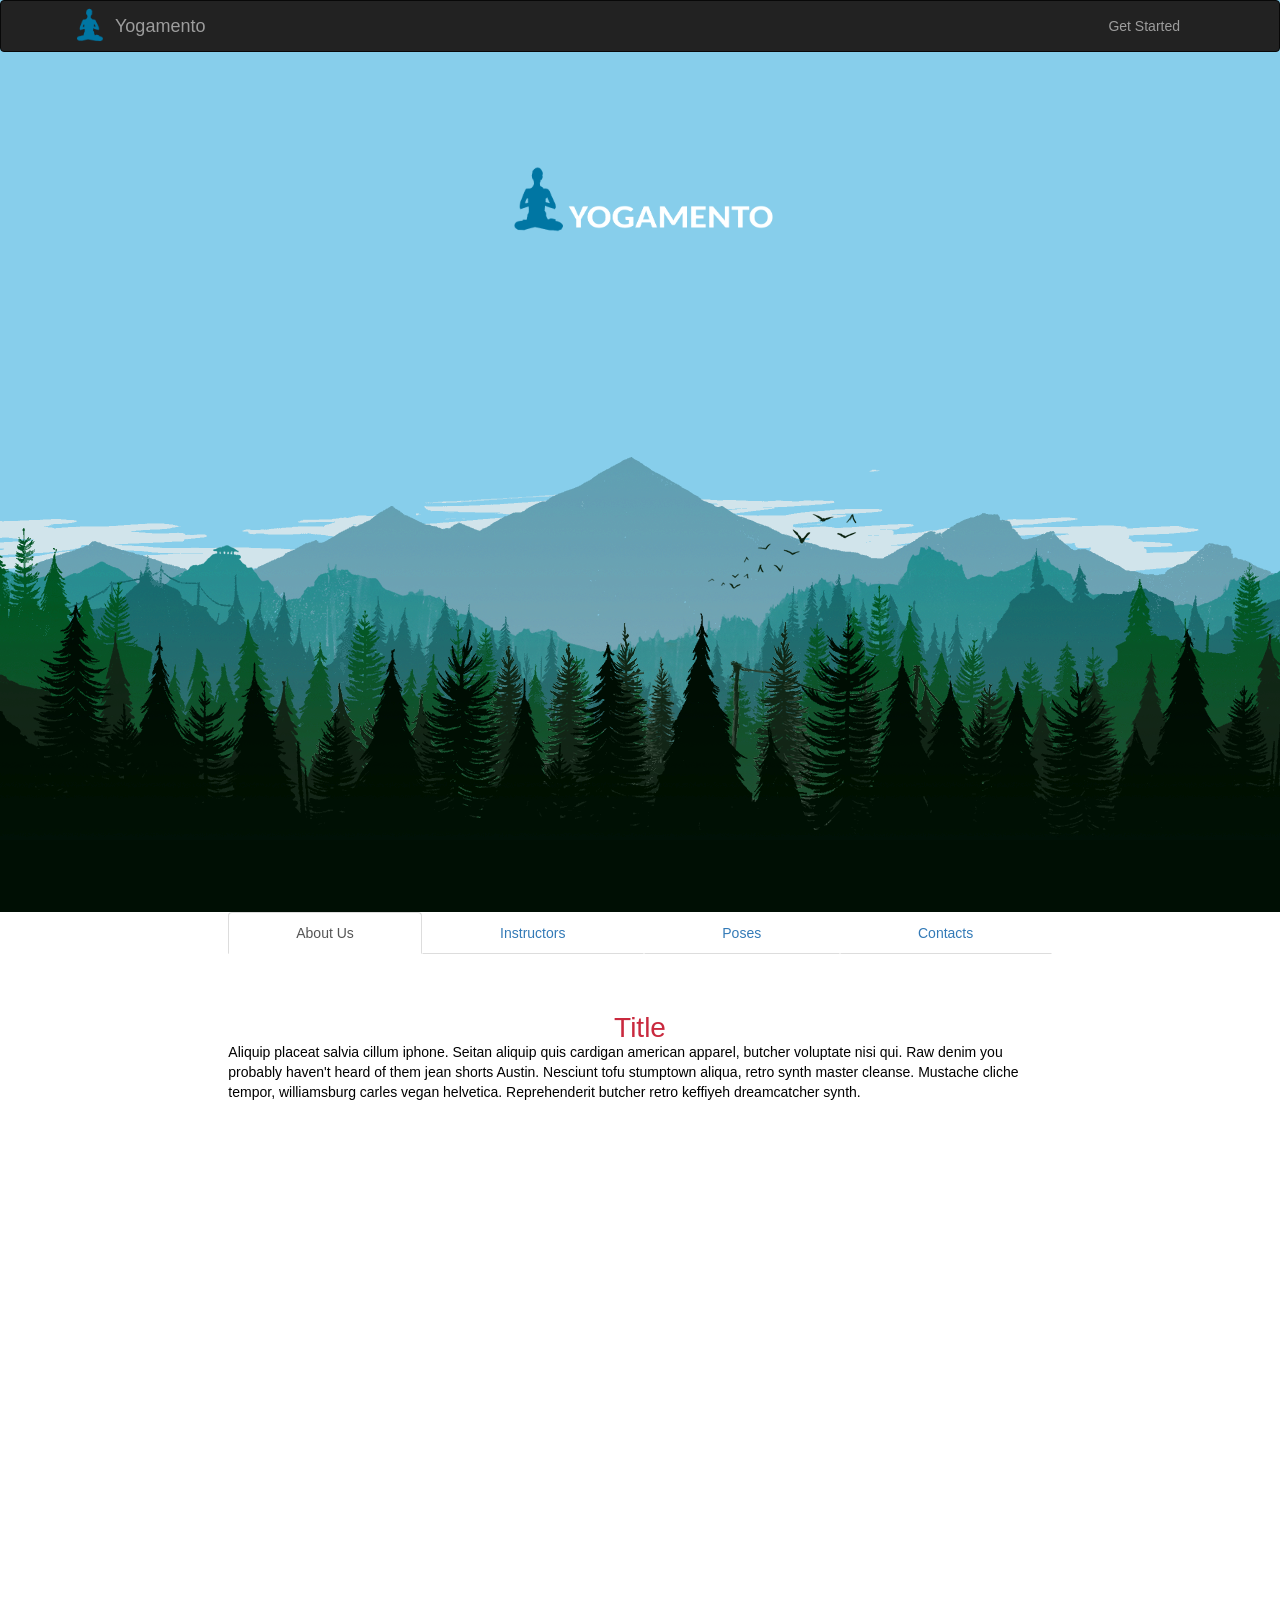
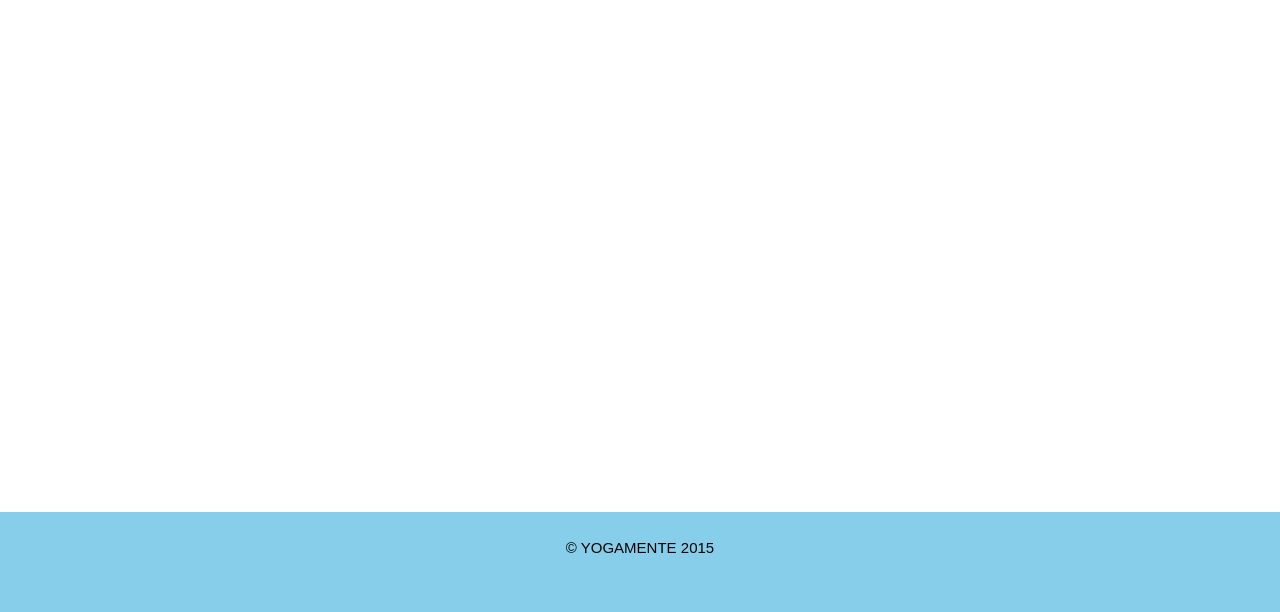
<file: index.html>
<!DOCTYPE html>

<html lang="en">
	<head>
		
		<title>Yogamento</title>
		<meta charset="utf-8">

		

		<link rel="shortcut icon" href="img/icon4.png">
		
		
		 <link rel="stylesheet" type="text/css" href="css/style.css">
          <link rel="stylesheet" type="text/css" href="css/bootstrap.min.css">
		<link rel="stylesheet" href="firewatch3.css?reload=7" type="text/css" media="screen" charset="utf-8">
		
		<link rel="stylesheet" href="css/camponav.css">
		<meta name="viewport" content="width=device-height">
		
						
	</head>
     
     <nav class="navbar navbar-inverse  ">
    <div class="container">
      <!-- Brand and toggle get grouped for better mobile display -->
      <div class="navbar-header">
        <button type="button" class="navbar-toggle collapsed" data-toggle="collapse" data-target="#bs-example-navbar-collapse-1" aria-expanded="false">
          <span class="sr-only">Toggle navigation</span>
          <span class="icon-bar"></span>
          <span class="icon-bar"></span>
          <span class="icon-bar"></span>
        </button>
        <a class="navbar-brand" href="#" ><img src="img/icon4.png" style="max-width:40px; margin-top: -11px; margin-right: -10px;"></a>
           <a class="navbar-brand" href="#" >Yogamento</a>
      </div>
      <!-- Collect the nav links, forms, and other content for toggling -->
      <div class="collapse navbar-collapse navbar-right" id="bs-example-navbar-collapse-1">
        <ul class="nav navbar-nav">
          <li >
            <a  href="#ProductDetailTabs" >Get Started</a>
          </li>
          
     
        </ul>
      </div>
      <!-- /.navbar-collapse -->
    </div>
    <!-- /.container-fluid -->
  </nav>
     
     
     
	<body class="firewatch">

         <h1 id="yogamentelogo">Yogamente</h1>
         
		<div>
			<div id="parallax">
				<div class="parallax_layer" id="layer-0"></div>
				<div class="parallax_layer" id="layer-1"></div>
				<div class="parallax_layer" id="layer-2"></div>
				<div class="parallax_layer" id="layer-3"></div>
				<div class="parallax_layer" id="layer-4"></div>
				<div class="parallax_layer" id="layer-5"></div>
				<div class="parallax_layer" id="layer-6"></div>
			</div>
         </div>
		
         <div id="main">
				
              
				
              <div class="container-fluid">
                    <div class="row">
                         <div class="col-md-2 col-sm-0 margin"></div>
                         <div class="col-md-8 col-sm-12 water">
                         
                              <div>

  <!-- Nav tabs -->
  <ul class="nav nav-tabs nav-justified" id="ProductDetailTabs" >
    <li class="active"><a data-toggle="tab" href="#sectionA" id="sectionA1">About Us</a>
    </li>
    <li><a data-toggle="tab" href="#sectionB" id="sectionB2">Instructors</a>
    </li>
    <li><a data-toggle="tab" href="#sectionC" id="sectionC3">Poses</a>
    </li>
     <li><a data-toggle="tab" href="#sectionD" id="sectionD4">Contacts</a>
    </li>
  </ul>
  <div class="tab-content" id="ProductDetailsContent">
    <div id="sectionA" class="tab-pane pad fade in active">
      <h3>Title</h3>
      <p>Aliquip placeat salvia cillum iphone. Seitan aliquip quis cardigan american apparel, butcher voluptate nisi qui. Raw denim you probably haven't heard of them jean shorts Austin. Nesciunt tofu stumptown aliqua, retro synth master cleanse. Mustache
        cliche tempor, williamsburg carles vegan helvetica. Reprehenderit butcher retro keffiyeh dreamcatcher synth.</p>
    </div>
    <div id="sectionB" class="tab-pane pad fade">
      <h3>Title</h3>
      <p>Vestibulum nec erat eu nulla rhoncus fringilla ut non neque. Vivamus nibh urna, ornare id gravida ut, mollis a magna. Aliquam porttitor condimentum nisi, eu viverra ipsum porta ut. Nam hendrerit bibendum turpis, sed molestie mi fermentum id. Aenean
        volutpat velit sem. Sed consequat ante in rutrum convallis. Nunc facilisis leo at faucibus adipiscing.</p>
    </div>
    <div id="sectionC" class="tab-pane pad fade">
      <h3>Title</h3>
      <p>WInteger convallis, nulla in sollicitudin placerat, ligula enim auctor lectus, in mollis diam dolor at lorem. Sed bibendum nibh sit amet dictum feugiat. Vivamus arcu sem, cursus a feugiat ut, iaculis at erat. Donec vehicula at ligula vitae venenatis.
        Sed nunc nulla, vehicula non porttitor in, pharetra et dolor. Fusce nec velit velit. Pellentesque consectetur eros.</p>
    </div>
         <div id="sectionD" class="tab-pane pad fade">
      <h3>Title</h3>
      <p>Vestibulum nec erat eu nulla rhoncus fringilla ut non neque. Vivamus nibh urna, ornare id gravida ut, mollis a magna. Aliquam porttitor condimentum nisi, eu viverra ipsum porta ut. Nam hendrerit bibendum turpis, sed molestie mi fermentum id. Aenean
        volutpat velit sem. Sed consequat ante in rutrum convallis. Nunc facilisis leo at faucibus adipiscing.</p>
    </div>
  </div>

</div>
                         
                         
                         </div>
                         <div class="col-md-2 col-sm-0 margin"></div>
                   </div>
              
              </div>

				<footer>
	              <div id="footer">
					<p id="cpr">© Yogamente 2015</p>
                     </div>
				</footer>
			
			</div>
         
			
         
         
		<!--Scripts-->	
         
 		<script src="js/jquery-1.11.0.min.js"></script>
		<script src="js/jquery-migrate-1.2.1.min.js"></script>
         <script src="js/bootstrap.min.js"></script>

		<script src="js/jquery.mousewheel.js" type="text/javascript"></script>
		<script src="js/jquery.simplr.smoothscroll.js"></script>
		

		<script src="./firewatchE32015.js" type="text/javascript"></script>
		
		<script>
$(function() {
 
  // scroll handler
  var scrollToAnchor = function( id ) {
 
    // grab the element to scroll to based on the name
    var elem = $("a[name='"+ id +"']");
 
    // if that didn't work, look for an element with our ID
    if ( typeof( elem.offset() ) === "undefined" ) {
      elem = $("#"+id);
    }
 
    // if the destination element exists
    if ( typeof( elem.offset() ) !== "undefined" ) {
 
      // do the scroll
      $('html, body').animate({
              scrollTop: elem.offset().top
      }, 1000 );
 
    }
  };
 
  // bind to click event
  $("a").click(function( event ) {
 
    // only do this if it's an anchor link
    if ( $(this).attr("href").match("#") ) {
 
      // cancel default event propagation
      event.preventDefault();
 
      // scroll to the location
      var href = $(this).attr('href').replace('#', '')
      scrollToAnchor( href );
 
    }
 
  });
 
});
		</script>
	<!--<script>
    $('#bs-example-navbar-collapse-1 a[data-toggle="tab"]').click(function(e) {
      e.preventDefault()
      $("#ProductDetailTabs [href=" + e.target.hash + "]").tab('show')
    });

    $('a[data-toggle="tab"]').on('shown.bs.tab', function(e) {
      var divId = $(e.target).attr("href")
      $('html,body').animate({
        scrollTop: $(divId).offset().top - 60
      }, 500);
    });
  </script>	-->
	</body>

</html>
</file>
<file: css/style.css>
.water {
     background-color: white;
     height: 1200px;
}
.margin {
     /*background-color: #000F00;*/
     background-color: white;
     height: 1200px;
}
.force {
     position: absolute;
     z-index: 15;
     
}
.pad {
     margin-top:  10px;
     
}
#footer {
     width: 100%;
     height: 100px;
     z-index: 15;
}
#cpr {
     padding-top: 25px;
}
</file>
<file: firewatch3.css>
@charset "utf-8";

/*	
	COLORS:
	Dark purple 	=	rgb( 45, 17, 45)	=	#2D112B 
	Light peach		=	rgb(254,220,200)	=	#FEDCC8
*/

/* Start small. These styles apply to everything. */
*
{
	margin: 0;
	padding: 0;
	outline: 0;
	color: inherit;
	text-decoration: none;
	font-style: normal;
	font-weight: normal;
}

html
{
}

body
{
	background-color: skyblue;
	color: black;
	background-image: none;
	background-attachment: fixed;
	font-weight: 400;
	font-style: normal;
	position: relative;
}

/* ! Trailer */

body.trailer
{
	overflow: hidden;
}

body.trailer div#main
{
	display: none;	
}

div#blackout
{
	display: none;
}

body.trailer div#blackout
{
	z-index: 200;
	height: 100%;
	width: 100%;
		
	background-color: #150b14;

	display: block;
	display: table;
	position: fixed;
	text-align: center;
}

body.trailer div#blackout div#video
{
	display: block;
	display: table-cell;
	vertical-align: middle;
	height: 100%;
	width: 100%;
	text-align: center;
}

body.trailer div#blackout div#video iframe
{
	display: block;
	margin: 0 auto;
	width: 284px;
	height: 160px;
}

body.trailer div#blackout span#trailerButton
{
	display: block;
	display: inline-block;
	font-size: 24px;
	opacity: 0.7;
}


span#trailerButton:hover
{
	cursor: pointer;
	opacity: 1;
}



h1#yogamentelogo 
{
	background-image: url("img/logo5.png");
	background-size: 320px 117px;
	background-repeat: no-repeat;
	background-position: center top;
	position: fixed;
	height: 144px;
	width: 100%;
	top: 125px;
	text-indent: -9999px;
	z-index: 5;
}

#parallax
{
	position: relative;
	height: 840px;
	z-index: 10;

}

.parallax_layer
{
	background-position: bottom center;
	background-size: 3000px 455px;
	background-repeat: repeat-x;
	position: fixed;
	height: 840px;
	width: 100%;
	-webkit-transform: translate3d(0, 0, 0);
	-moz-transform: translate3d(0, 0, 0);
	-ms-transform: translate3d(0, 0, 0);
	-o-transform: translate3d(0, 0, 0);
	transform: translate3d(0, 0, 0);
}

#container.touch .parallax_layer
{
	position: absolute;
}

#layer-0 { background-image: url("img/parallax0.png"); }
#layer-1 { background-image: url("img/parallax1.png"); }
#layer-2 { background-image: url("img/parallax2.png"); }
#layer-3 { background-image: url("img/parallax3.png"); }
#layer-4 { background-image: url("img/parallax4.png"); }
#layer-5 { background-image: url("img/parallax5.png"); }

#layer-6
{
	background-color: transparent;
	background-image: url("img/parallax6.png");
	background-position: center top;
	background-repeat: no-repeat;
	background-image: url("img/parallax6.png"), -webkit-linear-gradient(top, transparent 0, transparent 250px, #000F04 250px);
	background-image: url("img/parallax6.png"), -moz-linear-gradient(top, transparent 0, transparent 250px, #000F04 250px);
	background-image: url("img/parallax6.png"), -ms-linear-gradient(top, transparent 0, transparent 250px, #000F04 250px);
	background-image: url("img/parallax6.png"), -o-linear-gradient(top, transparent 0, transparent 250px, #000F04 250px);
	background-image: url("img/parallax6.png"), linear-gradient(top, transparent 0, transparent 250px, #000F04 250px);
	background-position: center top, center bottom;
	background-repeat: no-repeat, no-repeat;
	height: 655px;
	top: 385px;
	margin-bottom: -255px;	
}

div#main
{
	position: relative;
	width: 100%;
	z-index: 15;
	background-color: #000F00;
	-webkit-transform: translate3d(0px, 0px, 0px);
	-moz-transform: translate3d(0px, 0px, 0px);
	-ms-transform: translate3d(0px, 0px, 0px);
	-o-transform: translate3d(0px, 0px, 0px);
	transform: translate3d(0px, 0px, 0px);
/* 	overflow-x: hidden; */
}

#container.touch #main
{
	padding-top: 100px;	
}

h1
{
	text-align: center;
	color: transparent;
}


h2,
h3,
h4,
.datedetails
{
	margin: 0px;
	text-align: center;
	font-weight: normal;
}

h2
{
	margin-top: 100px;
	font-size: 23px;
	line-height: 23px;
	color: #7d0032;
}

#container.touch h2
{
	margin-top: 0;
}

h3
{
	margin-top: 60px;
	font-size: 28px;
	line-height: 28px;
	color: #c9293e;
}
h4
{
	margin-top: 60px;
	margin-bottom: 100px;
	font-size: 32px;
	line-height: 32px;
	color: #f97c49;
}

h1#firewatchLogo2
{
	background: url("img/firewatch-2.png");
	background-size: 358px 131px;
	background-repeat: no-repeat;
	background-position: center center;
	height: 131px;
	width: 358px;
	margin: 120px auto 70px auto;
	text-indent: -9999px;
	color: transparent;
	zoom: 0.75;
}

h2#subtitle, h2.subtitle
{
	text-transform: uppercase;
	color: #f97c49;
	font-size: 24px;
	line-height: 24px;
	font-weight: normal;
	margin-top: 50px;
}
.datedetails {
	color: #f97c49;
	margin-top: 10px;
	margin-bottom: 30px;
}
.datedetails strong {
	text-transform: uppercase;
}


section#understory,
section#links,
section#blog,
section#signup,
footer
{
	margin: 0 auto;
	text-align: center;
}
section#understory {
	max-width: 80%;
	margin-left: auto;
	margin-right: auto;
}
section#understory p
{
	font-size: 16px;
	line-height: 1.4em;
	margin-bottom: 1.2em;
	display: block;
	text-align: left;
	padding: 0 5px;
	text-align: justify;
}

section#understory p#intro
{
	font-size: 24px;
	font-weight: bold;
	margin: 24px auto;
}
.columns.disabled {
	display: block;
}
.columns.enabled {
	margin-bottom: -1em;
	display: none;
}
.columns.enabled:after {
	content: "";
	display: block;
	clear: both;
}
.column {
	float: left;
	width: 48%;
	text-align: justify;
	text-justify: inter-word;
}
	.column.left {
		margin-right: 4%;
	}

section#blog
{
	margin: 50px auto;
}

/* ! Screenshots */

section#screenshots, section#screenshots2, section#screenshots3, section#videos
{
	margin: 35px auto 15px auto;
	position: relative;
	overflow: hidden;
}

section#screenshots img, section#screenshots2 img, section#screenshots3 img
{
	width: 320px;
	height: 180px;
	margin: 20px auto;
	display: block;
}
section#videos .video {
	width: 320px;
	height: 260px;
	margin: 20px auto;
	display: block;
}
.video img {
	width: 320px;
	height: 180px;
}
.video h5, .video h6 {
	text-transform: uppercase;
	text-align: center;
	line-height: 1.6em;
}
.video h5 {
	margin-top: 15px;
	letter-spacing: 3px;
	font-weight: bold;
	font-size: 15px;
}
.video h6 {
	color: #7e001c;
	font-size: 13px;
	letter-spacing: 2px;
}

img#screenshot-trailer
{ 
	-webkit-transform: rotate(0.8deg);
	-moz-transform: rotate(0.8deg);
	-ms-transform: rotate(0.8deg);
	-o-transform: rotate(0.8deg);
	transform: rotate(0.8deg);
}

img#screenshot01, #trailer1 img
{
	-webkit-transform: rotate(-0.5deg);
	-moz-transform: rotate(-0.5deg);
	-ms-transform: rotate(-0.5deg);
	-o-transform: rotate(-0.5deg);
	transform: rotate(-0.5deg);
}

img#screenshot02, #trailer2 img
{
	-webkit-transform: rotate(-1deg);
	-moz-transform: rotate(-1deg);
	-ms-transform: rotate(-1deg);
	-o-transform: rotate(-1deg);
	transform: rotate(-1deg);
}

img#screenshot03, img#screenshot09
{
	-webkit-transform: rotate(0.4deg);
	-moz-transform: rotate(0.4deg);
	-ms-transform: rotate(0.4deg);
	-o-transform: rotate(0.4deg);
	transform: rotate(0.4deg);
}

img#screenshot04, img#screenshot10
{
	-webkit-transform: rotate(-0.8deg);
	-moz-transform: rotate(-0.8deg);
	-ms-transform: rotate(-0.8deg);
	-o-transform: rotate(-0.8deg);
	transform: rotate(-0.8deg);
}

img#screenshot05, img#screenshot11, #trailer3 img
{
	-webkit-transform: rotate(1deg);
	-moz-transform: rotate(1deg);
	-ms-transform: rotate(1deg);
	-o-transform: rotate(1deg);
	transform: rotate(1deg);
}

img#screenshot06, img#screenshot12
{
	-webkit-transform: rotate(-0.9deg);
	-moz-transform: rotate(-0.9deg);
	-ms-transform: rotate(-0.9deg);
	-o-transform: rotate(-0.9deg);
	transform: rotate(-0.9deg);
}

img#screenshot07, img#screenshot13
{
	-webkit-transform: rotate(-0.3deg);
	-moz-transform: rotate(-0.3deg);
	-ms-transform: rotate(-0.3deg);
	-o-transform: rotate(-0.3deg);
	transform: rotate(-0.3deg);
}

img#screenshot08, img#screenshot14
{
	-webkit-transform: rotate(0.2deg);
	-moz-transform: rotate(0.2deg);
	-ms-transform: rotate(0.2deg);
	-o-transform: rotate(0.2deg);
	transform: rotate(0.2deg);
}

/* ! Links */

section#links,
section#blog
{
	text-align: center;
	width: 320px;
	display: block;
}

section#links {
	margin-top: 50px;
}

#linkBlog:hover
{
	color: #ff6c3f !important;
}

#linkMerchandise,
#linkFAQ,
#linkBlog
{
	background-repeat: no-repeat;
	display: block;
	display: inline-block;
	margin: 10px auto;
	font-size: 16px;
	font-weight: bold;
	text-transform: uppercase;
	text-align: left;
	color: #fb7d49;

}

#linkMerchandise
{
	background-image: url("img/merchandise-2.png");
	background-position: left center;
	background-size: 63px 54px;	
	height: 54px;
	line-height: 54px;
	padding-left: 68px;
}

#linkFAQ
{
	background-image: url("img/faq.png");
	background-position: 13px center;
	background-size: 37px 48px;	
	height: 48px;
	padding-left: 68px;
	line-height: 48px;
}
#linkBlog
{	
	background-image: url("img/skull.png");
	background-position: left 50%;
	background-size: 47px 47px;
	height: 48px;
	padding-left: 58px;
	padding-right: 10px;
	line-height: 48px;
	
}

#linkMerchandise:hover,
#linkFAQ:hover,
#linkBlog:hover
{
	color: #ffdbc6 !important;	
}

section hr
{
	display: block;
	width: 100%;
	border: 0;
	height: 3px;
	background: #7d0032;
	margin: 50px 0 60px 0;
}

hr#forest
{
	background-repeat: no-repeat;
	background-size: 1953px 289px;
	background-position: center center;
	background-image: url("img/forest-transparent2.png");
	height: 289px;
	border: 0;
	zoom: 0.5;
}

/* ! Sign-up */

#signup
{
	text-align: center;
	padding-bottom: 2em;
}

#signup h3
{
	font-size: 16px;
	line-height: 16px;
}

#signup label
{
	display: none;
}

#signup button
{
	margin-top: 0px;
	cursor: pointer;
}

#signup,
#signup form,
#signup fieldset,
#signup input,
#signup button,
span#trailerButton
{
	font-family: 'Verlag A', 'Verlag B', Verlag;
	font-weight: 400;
	font-size: 16px;
	-webkit-appearance: none;
	-moz-appearance: none;
	-ms-appearance: none;
	-o-appearance: none;
	appearance: none;
	border: 0;
}

#signup #fieldEmail,
#signup #fieldName,
#signup button,
span#trailerButton
{
display: inline;
display: inline-block;
margin: 0 5px;
border: 0;
border-radius: 2px;
padding: 4px 8px;
}
#signup #fieldEmail,
#signup #fieldName,
span#trailerButton
#signup #fieldName
{
background: #520331;
color: #fddcc9;
}

span#trailerButton
{
margin-top: 25px;
color: #dd433a;
}

#signup #fieldEmail
{
width: 150px;
}

#signup #fieldName
{
width: 100px;
}

#signup button,
span#trailerButton
#signup button
{
margin-top: 25px;
background: #fc5944;
color: #2d122c;
}

#signup button:active,
span#trailerButton:active
span#trailerButton
{
margin-top: 25px;
color: #dd433a;
}

#signup button:active
{
background: #fedbc7;
}

span#trailerButton:active
{
color: #fec65a;
}

#signup input::-webkit-input-placeholder { color: #915155; }
#signup input:-moz-placeholder { /* Firefox 18- */ color: #915155; }
#signup input::-moz-placeholder { /* Firefox 19+ */ color: #915155; }
#signup input:-ms-input-placeholder { color: #915155; }


footer p
{
	font-size: 15px;
	text-transform: uppercase;
}

#firewatchFaq header, #firewatchThanks header
{
	margin-top: 6em;
	margin-bottom: 6em;
}

/* ! Footer */
	
footer
{
	background-color: skyblue;
}

.logo
{
	display: inline-block;
	background-repeat: no-repeat;
	margin: 0px 25px 2em 35px;
	color: transparent;
	text-indent: -9999px;	
}

#logoCampoSanto
{
	width: 101px;
	height: 55px;
	background-size: 101px 55px;
	background-image: url("img/logo-camposanto.png");
	vertical-align: middle;
}

#logoPanic
{
	width: 44px;
	height: 55px;
	background-size: 44px 46px;
	background-image: url("img/logo-panic.png");
	background-position: center 0px;		
	vertical-align: middle;
}

/* ! Medium width */
@media screen and (min-device-width: 510px)
{
/* 	html { border-top: 5px solid blue; } */
	
	body.trailer div#blackout div#video iframe
	{
		display: block;
		margin: 0 auto;
		width: 427px;
		height: 240px;
	}

	h1#firewatchlogo
	{
		background-size: 392px 144px;
	}

	h1#firewatchLogo2
	{
		zoom: 1;
	}

	h2#subtitle, h2.subtitle
	{
		text-transform: uppercase;
		color: #f97c49;
		font-size: 34px;
		line-height: 35px;
		font-weight: normal;
	}	
	
	.datedetails {
		font-size: 15.4px;
	}

	
	
	section#understory
	{

	}
	
	section#understory p
	{
		font-size: 16px;
		line-height: 1.3em;
		margin-bottom: 1.2em;
		display: block;
		text-align: left;
	}
	
	section#understory p#intro
	{
		font-size: 24px;

	}
	
	.columns.enabled {
		display: block;
	}
	.columns.disabled {
		display: none;
	}

	hr#forest { zoom: 1; }
}

/* ! Full width */
@media screen and (min-device-width: 838px)
{
/* 	html { border-top: 5px solid green; } */

	body.trailer div#blackout div#video iframe
	{
		display: block;
		margin: 0 auto;
		width: 853px;
		height: 480px;
	}
	section hr {
		width: 560px;
		margin-left: auto;
		margin-right: auto;
	}
	section#links {
		width: 853px;
	}
	section#screenshots, section#screenshots2, section#screenshots3
	{
		width: 853px;
	}
	section#screenshots {
		margin-top: 50px;
		height: 510px;
	}
	section#screenshots2 {
		height: 338px;
	}
	section#screenshots3 {
		height: 400px;
	}
	
	section#videos {
		width: 853px;
		height: 260px;
	}
	
	section#screenshots img, section#screenshots2 img, section#screenshots3 img
	{
		width: 256px;
		height: 144px;
		position: absolute;
		margin: 0;
	}
	section#videos .video {
		width: 256px;
		height: 220px;
		position: absolute;
		margin: 0;
	}

	.video img {
		width: 256px;
		height: 144px;
	}
		
	section#screenshots #screenshot01
	{
		top: 365px;
		right: 5px;
	}
	
	section#screenshots #screenshot02, section#screenshots2 #screenshot13, section#screenshots3 #screenshot16
	{
		top: 25px;
		left: 301px;
		right: 301px;
	}
	
	section#screenshots #screenshot03, section#screenshots2 #screenshot09, section#screenshots3 #screenshot17
	{
		top: 5px;
		right: 5px;
	}
	
	section#screenshots #screenshot04, section#screenshots2 #screenshot10, section#screenshots3 #screenshot18
	{
		top: 184px;
		left: 15px;
	}
	
	section#screenshots #screenshot05, section#screenshots2 #screenshot12, section#screenshots3 #screenshot19
	{
		top: 192px;
		left: 311px;
		right: 291px;
	}

	section#screenshots #screenshot06, section#screenshots2 #screenshot11, section#screenshots3 #screenshot20
	{
		top: 184px;
		right: 4px;
	}

	section#screenshots #screenshot07
	{
		top: 362px;
		left: 25px;
	}
	
	section#screenshots #screenshot08
	{
		top: 358px;
		left: 311px;
		right: 291px;
	}
	
	section#screenshots #screenshot-trailer, section#screenshots2 #screenshot14, section#screenshots3 #screenshot15
	{
		top: 5px;
		left: 5px;
		cursor: pointer;
	}
	
	section#videos #trailer1
	{
		top: 5px;
		left: 5px;
		cursor: pointer;
	}
	section#videos #trailer2
	{
		top: 5px;
		left: 301px;
		right: 301px;
		cursor: pointer;
	}
	section#videos #trailer3
	{
		top: 5px;
		right: 5px;
		cursor: pointer;		
	}
	


}

@media screen and (max-width: 600px) {
	section#understory {
		width: 95%;
	}
	.columns.enabled {
		display: none;
	}
	.columns.disabled {
		display: block;
		width: 100%;
	}

	h2.subtitle {
		font-size: 42px;
		line-height: 50px;
	}
	p.datedetails {
		font-size: 19px;
		line-height: 29px;
	}
}

/* Retina Devices */
@media screen and (-webkit-device-pixel-ratio: 2)
{
	body.trailer div#blackout div#video:before { background-image: url("img/firewatch@2x.png"); }
	h1#firewatchlogo { background-image: url("img/firewatch@2x.png"); }
	#layer-0 { background-image: url("img/parallax0@2x.png"); }
	#layer-1 { background-image: url("img/parallax1@2x.png"); }
	#layer-2 { background-image: url("img/parallax2@2x.png"); }
	#layer-3 { background-image: url("img/parallax3@2x.png"); }
	#layer-4 { background-image: url("img/parallax4@2x.png"); }
	#layer-5 { background-image: url("img/parallax5@2x.png"); }
	#layer-6
	{
		background-image: url("img/parallax6@2x.png"), -webkit-linear-gradient(top, transparent 0, transparent 250px, #87CEEB 250px);
		background-image: url("img/parallax6@2x.png"), -moz-linear-gradient(top, transparent 0, transparent 250px, #87CEEB 250px);
		background-image: url("img/parallax6@2x.png"), -ms-linear-gradient(top, transparent 0, transparent 250px, #87CEEB 250px);
		background-image: url("img/parallax6@2x.png"), -o-linear-gradient(top, transparent 0, transparent 250px, #87CEEB 250px);
		background-image: url("img/parallax6@2x.png"), linear-gradient(top, transparent 0, transparent 250px, #87CEEB 250px);		
	}
	h1#firewatchLogo2 { background-image: url("img/firewatch@2x.png"); }
	#linkBlog {	background-image: url("img/skull@2x.png"); }
	#linkMerchandise { background-image: url("img/merchandise-2@2x.png"); }
	#linkFAQ { background-image: url("img/faq@2x.png"); }
	hr#forest { background-image: url("img/forest-transparent2@2x.png"); }
	#logoCampoSanto { background-image: url("img/logo-camposanto@2x.png"); }
	#logoPanic { background-image: url("img/logo-panic@2x.png"); }

}
</file>
<file: css/camponav.css>
ul.navbar-top .reveal {
	display: none;
}
ul.navbar-top .collapse {
	display: inline;
}

ul.navbar-top a {
	text-decoration: none;
}
ul.navbar-top {
	position: relative;
	z-index: 99999;
	width: 100%;
	text-align: left;
	font-size: 0;
	line-height: 0;
	font-family: "futura-pt";
	padding: 0;
}
ul.navbar-top b, ul.navbar-top strong, ul.navbar-top b *, ul.navbar-top strong * {
	font-weight: 700;
}
ul.navbar-top:after {
	content: "";
	display: block;
	clear: both;
}

ul.navbar-top li, ul.navbar-top a {
	display: inline-block;
}

ul.navbar-top li {
	float: right;
}

ul.navbar-top li#nav-company {
	float: left;
}
ul.navbar-top li#nav-company a {
	font-size: 18px;
	line-height: 14px;
}

ul.navbar-top, ul.navbar-top a {
	background-color: #000;
}
.firewatch ul.navbar-top, .firewatch ul.navbar-top a {
	background-color: #2d112b;
}
.firewatch.faq ul.navbar-top, .firewatch.faq ul.navbar-top a {
	background-color: #FF6C3F;
}

ul.navbar-top a {
	color: #F3F1E9;
	font-size: 14px;
	line-height: 14px;
	padding: 10px;
	text-transform: uppercase;
}
.index ul.navbar-top a {
	color: #F3F1E9;
}
.firewatch ul.navbar-top a {
	color: #ff6d3f;
}
.firewatch.faq ul.navbar-top a {
	color: #2D112D;
}

ul.navbar-top li.current a, ul.navbar-top li.current a:hover {
	background-color: #F3F1E9;
	color: #000;
}
.index ul.navbar-top li.current a, .index ul.navbar-top li.current a:hover {
	background-color: #000;
	color: #F3F1E9;
}
.firewatch ul.navbar-top li.current a, .firewatch ul.navbar-top li.current a:hover {
	background-color: #7e0030;
	color: #ff6d3f;
}
.firewatch.faq ul.navbar-top li.current a, .firewatch.faq ul.navbar-top li.current a:hover {
	background-color: #2D112D;
	color: #C9293E;
}

.firewatch ul.navbar-top {
	position: absolute;
	top: 0;
}

.firewatch.faq ul.navbar-top {
	margin-bottom: 0;
}

ul.navbar-top a:hover {
	background-color: #44433E;
	text-decoration: none;
	border: 0;
}
.firewatch ul.navbar-top a:hover {
	background-color: #530031;
}
.firewatch.faq ul.navbar-top a:hover {
	background-color: #C8512C;
}

@media only screen and (max-width: 770px) {
	ul.navbar-top .reveal {
		display: inline;
	}
	ul.navbar-top .collapse {
		display: none;
	}
}

@media only screen and (max-width: 480px) {
	body {
		padding-bottom: 200px !important;
	}
	ul.navbar-top li, ul.navbar-top li#nav-company {
		float: none;
		display: block;
		text-align: center;
	}
	ul.navbar-top a {
		float: none;
		display: block;
	}
	ul.navbar-top {
		position: absolute;
		bottom: 0;
		counter-reset: c 6;
	}

	.firewatch ul.navbar-top {
		top: initial;
	}
}
</file>
